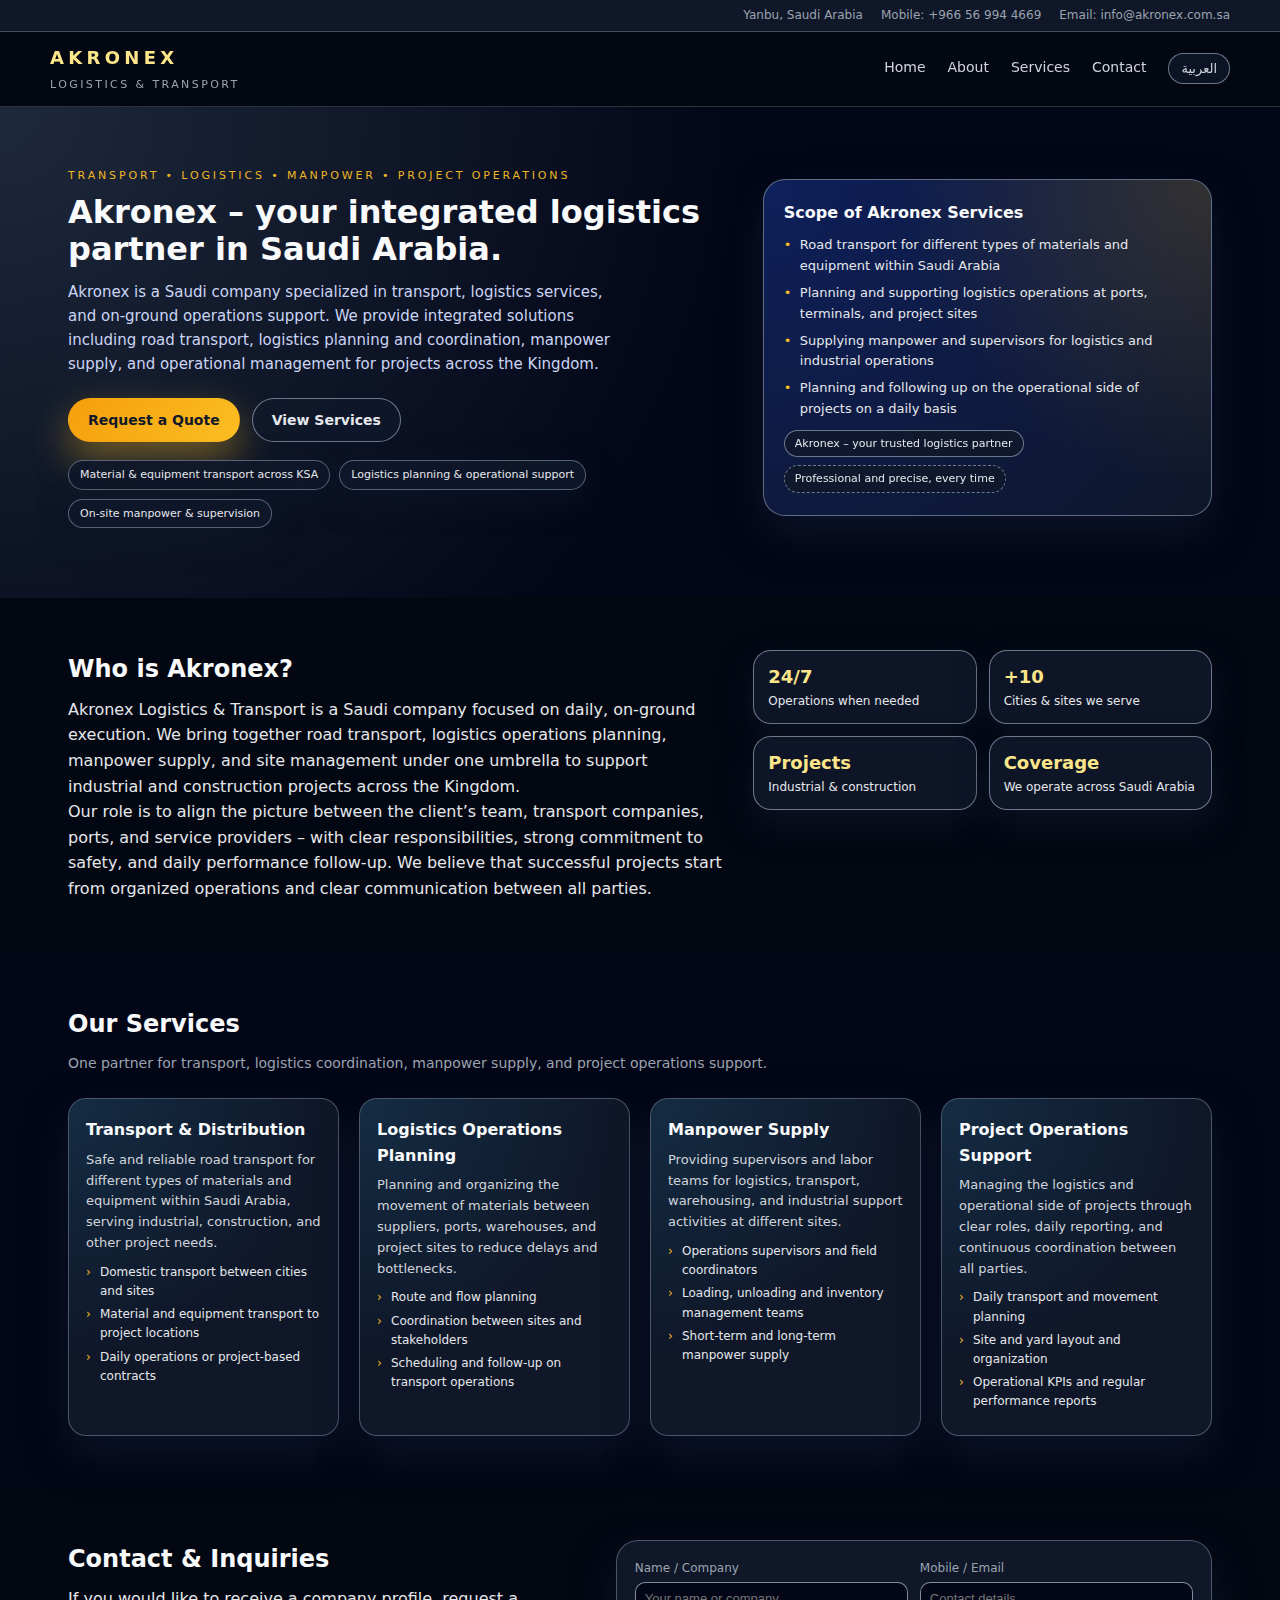
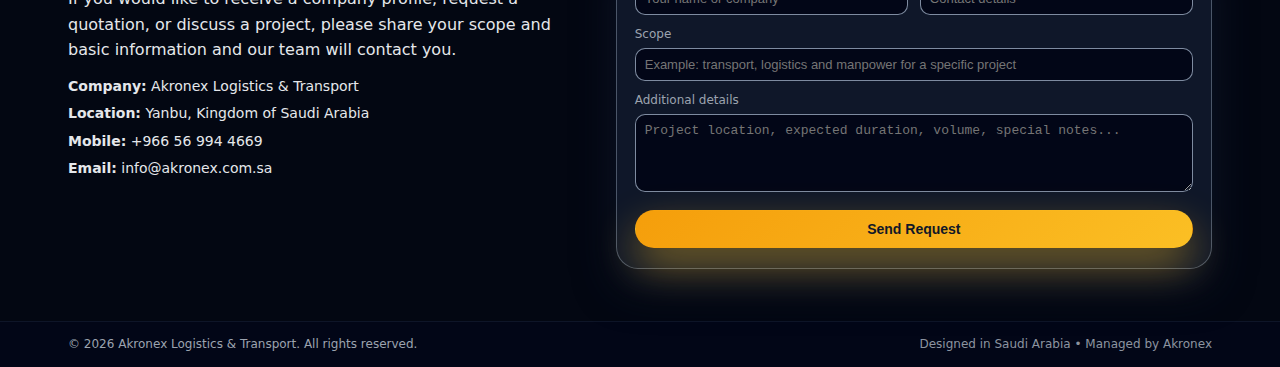
<file: index.html>
<!DOCTYPE html>
<html lang="en">
<head>
    <meta charset="UTF-8" />
    <title>Akronex Logistics & Transport | Integrated Transport, Logistics & Manpower in Saudi Arabia</title>
    <meta name="viewport" content="width=device-width, initial-scale=1.0" />

    <!-- Primary SEO Meta -->
    <meta name="description" content="Akronex is a Saudi logistics and transport company providing road transport, logistics operations planning, manpower supply, and on-ground project operations support across the Kingdom of Saudi Arabia.">
    <meta name="keywords" content="Akronex, logistics, transport, transportation, trucking, Saudi Arabia, Yanbu, KSA, logistics company, manpower supply, project operations, port logistics, industrial projects">
    <meta name="author" content="Akronex Logistics & Transport">
    <meta name="robots" content="index, follow">

    <!-- Canonical URL -->
    <link rel="canonical" href="https://akronex.com.sa/" />

    <!-- Open Graph / Facebook -->
    <meta property="og:title" content="Akronex Logistics & Transport | Integrated Logistics Partner in Saudi Arabia">
    <meta property="og:description" content="Saudi logistics partner for road transport, logistics coordination, manpower supply, and project operations support across the Kingdom.">
    <meta property="og:type" content="website">
    <meta property="og:url" content="https://akronex.com.sa/">
    <!-- استخدم صورة شعارك أو صورة الهيرو إن وجدت -->
    <meta property="og:image" content="https://akronex.com.sa/images/hero-logistics.jpg">
    <meta property="og:site_name" content="Akronex Logistics & Transport">

    <!-- Twitter -->
    <meta name="twitter:card" content="summary_large_image">
    <meta name="twitter:title" content="Akronex Logistics & Transport | Integrated Logistics Partner in Saudi Arabia">
    <meta name="twitter:description" content="Transport, logistics, manpower and project operations support across Saudi Arabia.">
    <meta name="twitter:image" content="https://akronex.com.sa/images/hero-logistics.jpg">

    <!-- Favicon (عدل المسار حسب ملفاتك) -->
    <link rel="icon" href="/favicon.ico" type="image/x-icon" />

    <!-- Styles -->
    <link rel="stylesheet" href="style.css" />
</head>
<body dir="ltr">
    <!-- Top Bar -->
    <div class="top-bar">
        <div class="container top-bar-inner">
            <span>Yanbu, Saudi Arabia</span>
            <span>Mobile: +966 56 994 4669</span>
            <span>Email: info@akronex.com.sa</span>
        </div>
    </div>

    <!-- Navbar -->
    <header class="navbar">
        <div class="container nav-inner">
            <div class="logo">
                <span class="logo-main">AKRONEX</span>
                <span class="logo-sub">Logistics & Transport</span>
            </div>
            <nav class="nav-links">
                <a href="#home">Home</a>
                <a href="#about">About</a>
                <a href="#services">Services</a>
                <a href="#contact">Contact</a>
                <a href="index-ar.html" class="lang-switch">العربية</a>
            </nav>
        </div>
    </header>

    <!-- Hero -->
    <section id="home" class="hero">
        <div class="container hero-inner">
            <div class="hero-text">
                <p class="hero-kicker">Transport • Logistics • Manpower • Project Operations</p>
                <h1>Akronex – your integrated logistics partner in Saudi Arabia.</h1>
                <p class="hero-subtitle">
                    Akronex is a Saudi company specialized in transport, logistics services, and on-ground operations support.
                    We provide integrated solutions including road transport, logistics planning and coordination, manpower supply,
                    and operational management for projects across the Kingdom.
                </p>
                <div class="hero-actions">
                    <a href="#contact" class="btn btn-primary">Request a Quote</a>
                    <a href="#services" class="btn btn-outline">View Services</a>
                </div>
                <div class="hero-tags">
                    <span>Material & equipment transport across KSA</span>
                    <span>Logistics planning & operational support</span>
                    <span>On-site manpower & supervision</span>
                </div>
            </div>

            <div class="hero-card">
                <h3>Scope of Akronex Services</h3>
                <ul>
                    <li>Road transport for different types of materials and equipment within Saudi Arabia</li>
                    <li>Planning and supporting logistics operations at ports, terminals, and project sites</li>
                    <li>Supplying manpower and supervisors for logistics and industrial operations</li>
                    <li>Planning and following up on the operational side of projects on a daily basis</li>
                </ul>
                <div class="hero-mini">
                    <span class="badge">Akronex – your trusted logistics partner</span>
                    <span class="badge badge-soft">Professional and precise, every time</span>
                </div>
            </div>
        </div>
    </section>

    <!-- About -->
    <section id="about" class="section section-alt">
        <div class="container about-grid">
            <div>
                <h2 class="section-title">Who is Akronex?</h2>
                <p>
                    Akronex Logistics & Transport is a Saudi company focused on daily, on-ground execution.
                    We bring together road transport, logistics operations planning, manpower supply, and site
                    management under one umbrella to support industrial and construction projects across the Kingdom.
                </p>
                <p>
                    Our role is to align the picture between the client’s team, transport companies, ports,
                    and service providers – with clear responsibilities, strong commitment to safety,
                    and daily performance follow-up. We believe that successful projects start from organized
                    operations and clear communication between all parties.
                </p>
            </div>

            <div class="stats-card">
                <div class="stat">
                    <span class="stat-number">24/7</span>
                    <span class="stat-label">Operations when needed</span>
                </div>
                <div class="stat">
                    <span class="stat-number">+10</span>
                    <span class="stat-label">Cities & sites we serve</span>
                </div>
                <div class="stat">
                    <span class="stat-number">Projects</span>
                    <span class="stat-label">Industrial & construction</span>
                </div>
                <div class="stat">
                    <span class="stat-number">Coverage</span>
                    <span class="stat-label">We operate across Saudi Arabia</span>
                </div>
            </div>
        </div>
    </section>

    <!-- Services -->
    <section id="services" class="section">
        <div class="container">
            <h2 class="section-title">Our Services</h2>
            <p class="section-subtitle">
                One partner for transport, logistics coordination, manpower supply, and project operations support.
            </p>

            <div class="cards-grid">
                <div class="card">
                    <h3>Transport & Distribution</h3>
                    <p>
                        Safe and reliable road transport for different types of materials and equipment within Saudi Arabia,
                        serving industrial, construction, and other project needs.
                    </p>
                    <ul class="card-list">
                        <li>Domestic transport between cities and sites</li>
                        <li>Material and equipment transport to project locations</li>
                        <li>Daily operations or project-based contracts</li>
                    </ul>
                </div>

                <div class="card">
                    <h3>Logistics Operations Planning</h3>
                    <p>
                        Planning and organizing the movement of materials between suppliers, ports, warehouses,
                        and project sites to reduce delays and bottlenecks.
                    </p>
                    <ul class="card-list">
                        <li>Route and flow planning</li>
                        <li>Coordination between sites and stakeholders</li>
                        <li>Scheduling and follow-up on transport operations</li>
                    </ul>
                </div>

                <div class="card">
                    <h3>Manpower Supply</h3>
                    <p>
                        Providing supervisors and labor teams for logistics, transport, warehousing, and industrial
                        support activities at different sites.
                    </p>
                    <ul class="card-list">
                        <li>Operations supervisors and field coordinators</li>
                        <li>Loading, unloading and inventory management teams</li>
                        <li>Short-term and long-term manpower supply</li>
                    </ul>
                </div>

                <div class="card">
                    <h3>Project Operations Support</h3>
                    <p>
                        Managing the logistics and operational side of projects through clear roles, daily reporting,
                        and continuous coordination between all parties.
                    </p>
                    <ul class="card-list">
                        <li>Daily transport and movement planning</li>
                        <li>Site and yard layout and organization</li>
                        <li>Operational KPIs and regular performance reports</li>
                    </ul>
                </div>
            </div>
        </div>
    </section>

    <!-- Contact -->
    <section id="contact" class="section section-alt">
        <div class="container contact-grid">
            <div>
                <h2 class="section-title">Contact & Inquiries</h2>
                <p>
                    If you would like to receive a company profile, request a quotation, or discuss a project,
                    please share your scope and basic information and our team will contact you.
                </p>

                <ul class="contact-list">
                    <li><strong>Company:</strong> Akronex Logistics & Transport</li>
                    <li><strong>Location:</strong> Yanbu, Kingdom of Saudi Arabia</li>
                    <li><strong>Mobile:</strong> +966 56 994 4669</li>
                    <li><strong>Email:</strong> info@akronex.com.sa</li>
                </ul>
            </div>

            <form class="contact-form">
                <div class="form-row">
                    <div class="form-group">
                        <label for="name-en">Name / Company</label>
                        <input type="text" id="name-en" placeholder="Your name or company" />
                    </div>
                    <div class="form-group">
                        <label for="contact-en">Mobile / Email</label>
                        <input type="text" id="contact-en" placeholder="Contact details" />
                    </div>
                </div>

                <div class="form-group">
                    <label for="scope-en">Scope</label>
                    <input type="text" id="scope-en" placeholder="Example: transport, logistics and manpower for a specific project" />
                </div>

                <div class="form-group">
                    <label for="details-en">Additional details</label>
                    <textarea id="details-en" rows="4" placeholder="Project location, expected duration, volume, special notes..."></textarea>
                </div>

                <button type="submit" class="btn btn-primary btn-full">Send Request</button>
            </form>
        </div>
    </section>

    <!-- Footer -->
    <footer class="footer">
        <div class="container footer-inner">
            <span>© <span id="year"></span> Akronex Logistics & Transport. All rights reserved.</span>
            <span class="footer-note">Designed in Saudi Arabia • Managed by Akronex</span>
        </div>
        <script>
            document.getElementById('year').textContent = new Date().getFullYear();
        </script>
    </footer>
</body>
</html>
</file>
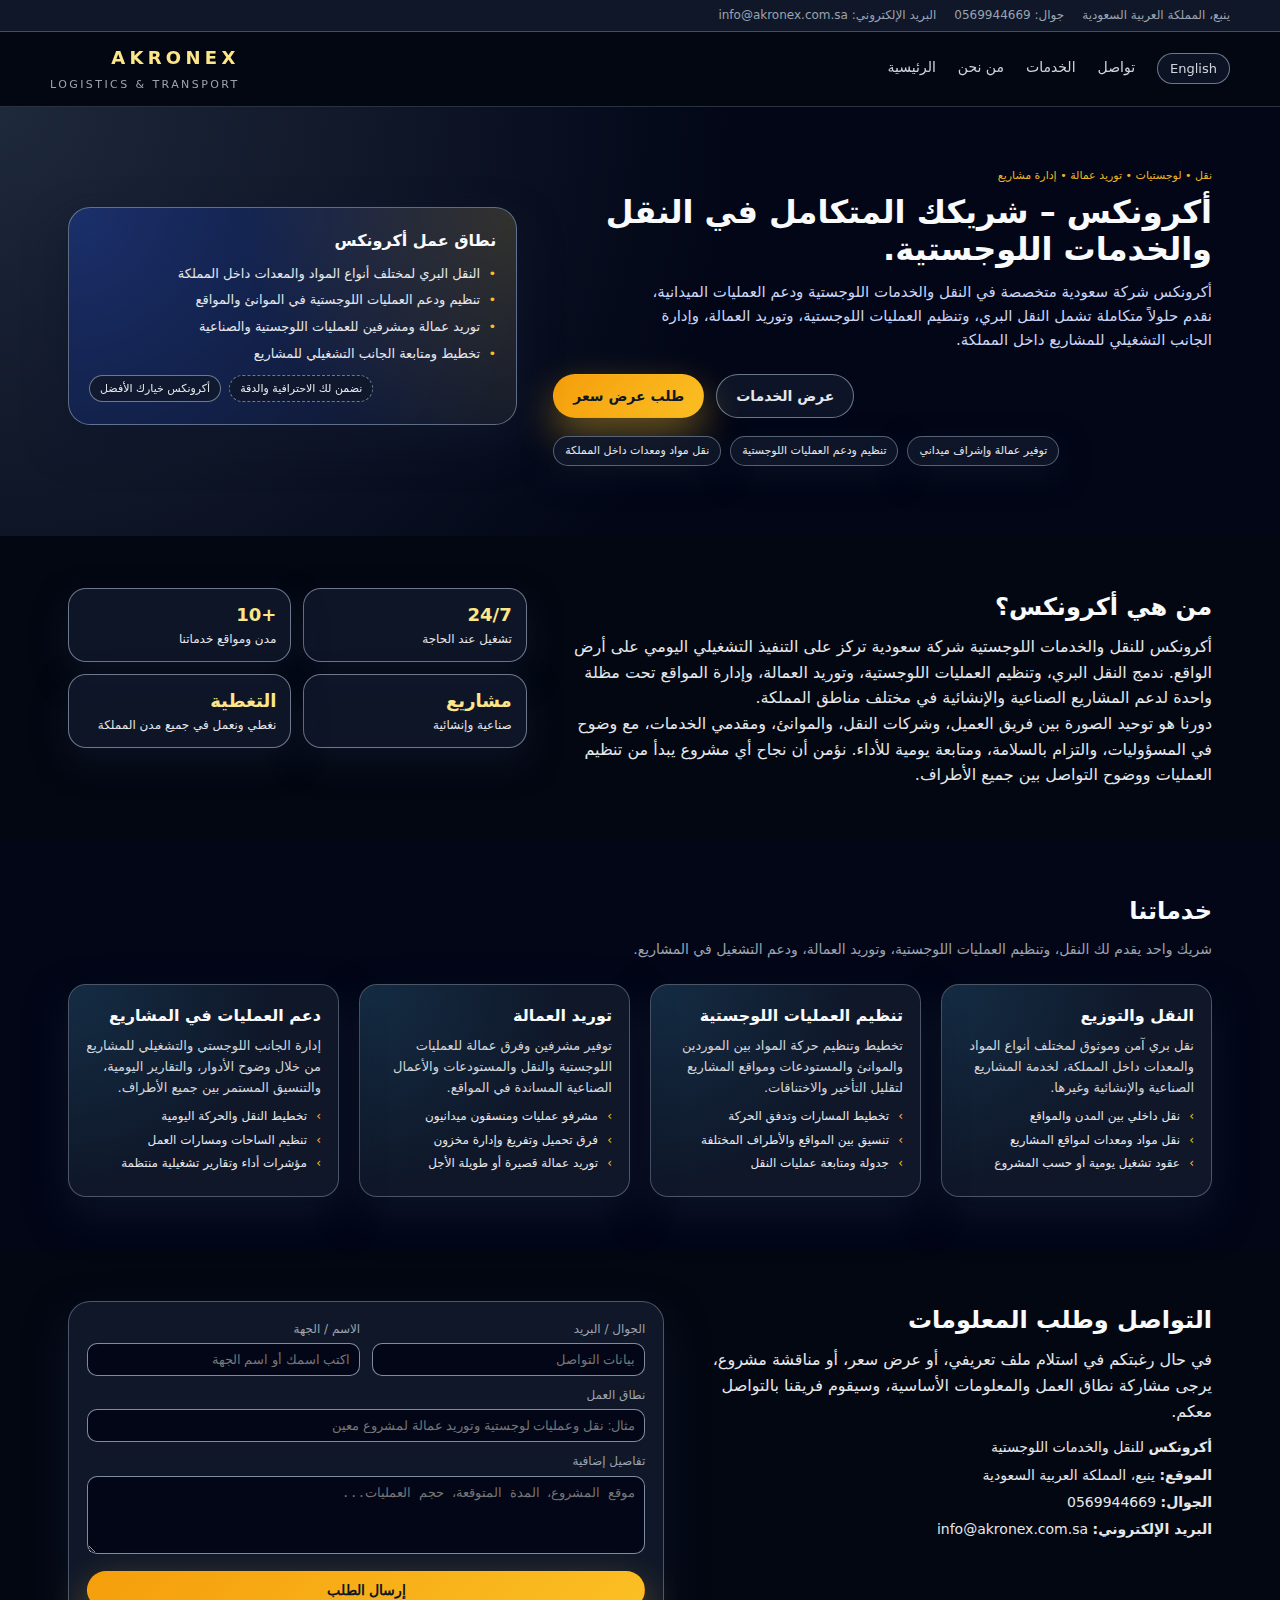
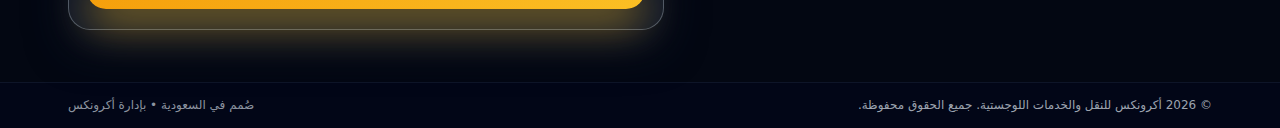
<file: index-ar.html>
<!DOCTYPE html>
<html lang="ar">
<head>
    <meta charset="UTF-8" />
    <title>أكرونكس للنقل والخدمات اللوجستية | شريكك المتكامل في التنفيذ والتشغيل</title>
    <meta name="viewport" content="width=device-width, initial-scale=1.0" />

    <!-- Meta SEO -->
    <meta name="description" content="أكرونكس شركة سعودية متخصصة في النقل والخدمات اللوجستية، تنظيم العمليات، وتوريد العمالة وإدارة الجانب التشغيلي للمشاريع في مختلف مناطق المملكة العربية السعودية.">
    <meta name="keywords" content="أكرونكس, نقل, خدمات لوجستية, لوجستيك, تشغيل, توريد عمالة, مشاريع صناعية, مشاريع إنشائية, ينبع, السعودية, نقل مواد, نقل معدات">
    <meta name="author" content="أكرونكس للنقل والخدمات اللوجستية">
    <meta name="robots" content="index, follow">

    <!-- Canonical -->
    <link rel="canonical" href="https://akronex.com.sa/index-ar.html" />

    <!-- Open Graph -->
    <meta property="og:title" content="أكرونكس للنقل والخدمات اللوجستية | شريكك المتكامل في التنفيذ والتشغيل">
    <meta property="og:description" content="نقل بري، تنظيم عمليات لوجستية، توريد عمالة، ودعم تشغيل المشاريع في جميع أنحاء المملكة العربية السعودية.">
    <meta property="og:type" content="website">
    <meta property="og:url" content="https://akronex.com.sa/index-ar.html">
    <meta property="og:image" content="https://akronex.com.sa/images/hero-logistics.jpg">
    <meta property="og:site_name" content="أكرونكس للنقل والخدمات اللوجستية">

    <!-- Twitter -->
    <meta name="twitter:card" content="summary_large_image">
    <meta name="twitter:title" content="أكرونكس للنقل والخدمات اللوجستية">
    <meta name="twitter:description" content="حلول نقل وخدمات لوجستية وتوريد عمالة للمشاريع الصناعية والإنشائية.">
    <meta name="twitter:image" content="https://akronex.com.sa/images/hero-logistics.jpg">

    <!-- Favicon -->
    <link rel="icon" href="/favicon.ico" type="image/x-icon" />

    <!-- Styles -->
    <link rel="stylesheet" href="style.css" />
</head>
<body dir="rtl">
    <!-- الشريط العلوي -->
    <div class="top-bar">
        <div class="container top-bar-inner rtl">
            <span>ينبع، المملكة العربية السعودية</span>
            <span>جوال: 0569944669</span>
            <span>البريد الإلكتروني: info@akronex.com.sa</span>
        </div>
    </div>

    <!-- شريط التنقل -->
    <header class="navbar">
        <div class="container nav-inner rtl">
            <div class="logo logo-rtl">
                <span class="logo-main">AKRONEX</span>
                <span class="logo-sub">Logistics & Transport</span>
            </div>
            <nav class="nav-links rtl">
                <a href="#home">الرئيسية</a>
                <a href="#about">من نحن</a>
                <a href="#services">الخدمات</a>
                <a href="#contact">تواصل</a>
                <a href="index.html" class="lang-switch">English</a>
            </nav>
        </div>
    </header>

    <!-- الهيرو -->
    <section id="home" class="hero">
        <div class="container hero-inner hero-rtl">
            <div class="hero-text">
                <p class="hero-kicker">نقل • لوجستيات • توريد عمالة • إدارة مشاريع</p>
                <h1>أكرونكس – شريكك المتكامل في النقل والخدمات اللوجستية.</h1>
                <p class="hero-subtitle hero-subtitle-rtl">
                    أكرونكس شركة سعودية متخصصة في النقل والخدمات اللوجستية ودعم العمليات الميدانية،
                    نقدم حلولاً متكاملة تشمل النقل البري، وتنظيم العمليات اللوجستية، وتوريد العمالة،
                    وإدارة الجانب التشغيلي للمشاريع داخل المملكة.
                </p>
                <div class="hero-actions hero-actions-rtl">
                    <a href="#contact" class="btn btn-primary">طلب عرض سعر</a>
                    <a href="#services" class="btn btn-outline">عرض الخدمات</a>
                </div>
                <div class="hero-tags hero-tags-rtl">
                    <span>نقل مواد ومعدات داخل المملكة</span>
                    <span>تنظيم ودعم العمليات اللوجستية</span>
                    <span>توفير عمالة وإشراف ميداني</span>
                </div>
            </div>

            <div class="hero-card hero-card-rtl">
                <h3>نطاق عمل أكرونكس</h3>
                <ul>
                    <li>النقل البري لمختلف أنواع المواد والمعدات داخل المملكة</li>
                    <li>تنظيم ودعم العمليات اللوجستية في الموانئ والمواقع</li>
                    <li>توريد عمالة ومشرفين للعمليات اللوجستية والصناعية</li>
                    <li>تخطيط ومتابعة الجانب التشغيلي للمشاريع</li>
                </ul>
                <div class="hero-mini hero-mini-rtl">
                    <span class="badge">أكرونكس خيارك الأفضل</span>
                    <span class="badge badge-soft">نضمن لك الاحترافية والدقة</span>
                </div>
            </div>
        </div>
    </section>

    <!-- من نحن -->
    <section id="about" class="section section-alt">
        <div class="container about-grid about-grid-rtl">
            <div>
                <h2 class="section-title">من هي أكرونكس؟</h2>
                <p class="paragraph-rtl">
                    أكرونكس للنقل والخدمات اللوجستية شركة سعودية تركز على التنفيذ التشغيلي اليومي على أرض الواقع.
                    ندمج النقل البري، وتنظيم العمليات اللوجستية، وتوريد العمالة، وإدارة المواقع تحت مظلة واحدة
                    لدعم المشاريع الصناعية والإنشائية في مختلف مناطق المملكة.
                </p>
                <p class="paragraph-rtl">
                    دورنا هو توحيد الصورة بين فريق العميل، وشركات النقل، والموانئ، ومقدمي الخدمات،
                    مع وضوح في المسؤوليات، والتزام بالسلامة، ومتابعة يومية للأداء.
                    نؤمن أن نجاح أي مشروع يبدأ من تنظيم العمليات ووضوح التواصل بين جميع الأطراف.
                </p>
            </div>

            <div class="stats-card stats-card-rtl">
                <div class="stat">
                    <span class="stat-number">24/7</span>
                    <span class="stat-label">تشغيل عند الحاجة</span>
                </div>
                <div class="stat">
                    <span class="stat-number">+10</span>
                    <span class="stat-label">مدن ومواقع خدماتنا</span>
                </div>
                <div class="stat">
                    <span class="stat-number">مشاريع</span>
                    <span class="stat-label">صناعية وإنشائية</span>
                </div>
                <div class="stat">
                    <span class="stat-number">التغطية</span>
                    <span class="stat-label">نغطي ونعمل في جميع مدن المملكة</span>
                </div>
            </div>
        </div>
    </section>

    <!-- الخدمات -->
    <section id="services" class="section">
        <div class="container">
            <h2 class="section-title">خدماتنا</h2>
            <p class="section-subtitle section-subtitle-rtl">
                شريك واحد يقدم لك النقل، وتنظيم العمليات اللوجستية، وتوريد العمالة، ودعم التشغيل في المشاريع.
            </p>

            <div class="cards-grid">
                <div class="card">
                    <h3>النقل والتوزيع</h3>
                    <p class="paragraph-rtl">
                        نقل بري آمن وموثوق لمختلف أنواع المواد والمعدات داخل المملكة،
                        لخدمة المشاريع الصناعية والإنشائية وغيرها.
                    </p>
                    <ul class="card-list">
                        <li>نقل داخلي بين المدن والمواقع</li>
                        <li>نقل مواد ومعدات لمواقع المشاريع</li>
                        <li>عقود تشغيل يومية أو حسب المشروع</li>
                    </ul>
                </div>

                <div class="card">
                    <h3>تنظيم العمليات اللوجستية</h3>
                    <p class="paragraph-rtl">
                        تخطيط وتنظيم حركة المواد بين الموردين والموانئ والمستودعات ومواقع المشاريع
                        لتقليل التأخير والاختناقات.
                    </p>
                    <ul class="card-list">
                        <li>تخطيط المسارات وتدفق الحركة</li>
                        <li>تنسيق بين المواقع والأطراف المختلفة</li>
                        <li>جدولة ومتابعة عمليات النقل</li>
                    </ul>
                </div>

                <div class="card">
                    <h3>توريد العمالة</h3>
                    <p class="paragraph-rtl">
                        توفير مشرفين وفرق عمالة للعمليات اللوجستية والنقل والمستودعات
                        والأعمال الصناعية المساندة في المواقع.
                    </p>
                    <ul class="card-list">
                        <li>مشرفو عمليات ومنسقون ميدانيون</li>
                        <li>فرق تحميل وتفريغ وإدارة مخزون</li>
                        <li>توريد عمالة قصيرة أو طويلة الأجل</li>
                    </ul>
                </div>

                <div class="card">
                    <h3>دعم العمليات في المشاريع</h3>
                    <p class="paragraph-rtl">
                        إدارة الجانب اللوجستي والتشغيلي للمشاريع من خلال وضوح الأدوار،
                        والتقارير اليومية، والتنسيق المستمر بين جميع الأطراف.
                    </p>
                    <ul class="card-list">
                        <li>تخطيط النقل والحركة اليومية</li>
                        <li>تنظيم الساحات ومسارات العمل</li>
                        <li>مؤشرات أداء وتقارير تشغيلية منتظمة</li>
                    </ul>
                </div>
            </div>
        </div>
    </section>

    <!-- التواصل -->
    <section id="contact" class="section section-alt">
        <div class="container contact-grid contact-grid-rtl">
            <div>
                <h2 class="section-title">التواصل وطلب المعلومات</h2>
                <p class="paragraph-rtl">
                    في حال رغبتكم في استلام ملف تعريفي، أو عرض سعر، أو مناقشة مشروع،
                    يرجى مشاركة نطاق العمل والمعلومات الأساسية، وسيقوم فريقنا بالتواصل معكم.
                </p>

                <ul class="contact-list contact-list-rtl">
                    <li><strong>أكرونكس</strong> للنقل والخدمات اللوجستية</li>
                    <li><strong>الموقع:</strong> ينبع، المملكة العربية السعودية</li>
                    <li><strong>الجوال:</strong> 0569944669 </li>
                    <li><strong>البريد الإلكتروني:</strong> info@akronex.com.sa</li>
                </ul>
            </div>

            <form class="contact-form">
                <div class="form-row form-row-rtl">
                    <div class="form-group">
                        <label for="name-ar">الاسم / الجهة</label>
                        <input type="text" id="name-ar" placeholder="اكتب اسمك أو اسم الجهة" />
                    </div>
                    <div class="form-group">
                        <label for="contact-ar">الجوال / البريد</label>
                        <input type="text" id="contact-ar" placeholder="بيانات التواصل" />
                    </div>
                </div>

                <div class="form-group">
                    <label for="scope-ar">نطاق العمل</label>
                    <input type="text" id="scope-ar" placeholder="مثال: نقل وعمليات لوجستية وتوريد عمالة لمشروع معين" />
                </div>

                <div class="form-group">
                    <label for="details-ar">تفاصيل إضافية</label>
                    <textarea id="details-ar" rows="4" placeholder="موقع المشروع، المدة المتوقعة، حجم العمليات..."></textarea>
                </div>

                <button type="submit" class="btn btn-primary btn-full">إرسال الطلب</button>
            </form>
        </div>
    </section>

    <!-- الفوتر -->
    <footer class="footer">
        <div class="container footer-inner footer-inner-rtl">
            <span>© <span id="year-ar"></span> أكرونكس للنقل والخدمات اللوجستية. جميع الحقوق محفوظة.</span>
            <span class="footer-note">صُمم في السعودية • بإدارة أكرونكس</span>
        </div>
        <script>
            document.getElementById('year-ar').textContent = new Date().getFullYear();
        </script>
    </footer>
</body>
</html>
</file>
<file: style.css>
/* =========================
   Akronex Global Theme
   Dark Navy + Gold
   ========================= */

/* ---------- Root & Base ---------- */

:root {
    --bg-body: #020617;
    --bg-hero: radial-gradient(circle at top left, #1e293b, #020617 55%);
    --bg-section: #020617;
    --bg-section-alt: #030712;

    --bg-card: rgba(15, 23, 42, 0.98);
    --bg-card-soft: rgba(15, 23, 42, 0.9);
    --border-soft: rgba(148, 163, 184, 0.45);

    --accent: #fbbf24;          /* Gold */
    --accent-soft: #fde68a;
    --accent-strong: #f59e0b;
    --accent-secondary: #38bdf8; /* Optional soft blue accent */

    --text-main: #e5e7eb;
    --text-muted: #9ca3af;
    --text-strong: #f9fafb;

    --radius-xl: 22px;
    --radius-lg: 18px;
    --radius-md: 14px;
    --radius-pill: 999px;

    --shadow-soft: 0 18px 45px rgba(15, 23, 42, 0.6);
    --shadow-card: 0 18px 40px rgba(15, 23, 42, 0.8);

    --transition-fast: 0.15s ease-out;
    --transition-med: 0.22s ease-out;
}

* {
    margin: 0;
    padding: 0;
    box-sizing: border-box;
}

html {
    scroll-behavior: smooth;
}

body {
    font-family: system-ui, -apple-system, BlinkMacSystemFont, "Segoe UI", sans-serif;
    background: var(--bg-body);
    color: var(--text-main);
    line-height: 1.6;
}

/* تحسين للغة العربية */
body[dir="rtl"] {
    font-family: system-ui, "Tahoma", "Segoe UI", sans-serif;
}

/* ---------- Generic Layout ---------- */

.container {
    width: 100%;
    max-width: 1180px;
    margin: 0 auto;
    padding: 0 18px;
}

/* ---------- Top Bar ---------- */

.top-bar {
    background: rgba(15, 23, 42, 0.98);
    border-bottom: 1px solid rgba(148, 163, 184, 0.4);
    font-size: 12px;
    color: var(--text-muted);
}

.top-bar-inner {
    display: flex;
    justify-content: flex-end;
    gap: 18px;
    padding: 6px 0;
    flex-wrap: wrap;
}

/* RTL helper */
.top-bar-inner.rtl {
    justify-content: flex-start;
}

/* ---------- Navbar ---------- */

.navbar {
    position: sticky;
    top: 0;
    z-index: 50;
    background: rgba(3, 7, 18, 0.97);
    backdrop-filter: blur(22px);
    border-bottom: 1px solid rgba(148, 163, 184, 0.28);
}

.nav-inner {
    display: flex;
    align-items: center;
    justify-content: space-between;
    padding: 12px 0;
}

.nav-inner.rtl {
    flex-direction: row-reverse;
}

.logo {
    display: flex;
    flex-direction: column;
    gap: 3px;
}

.logo-main {
    font-weight: 800;
    letter-spacing: 0.24em;
    font-size: 18px;
    color: var(--accent-soft);
    text-transform: uppercase;
}

.logo-sub {
    font-size: 11px;
    text-transform: uppercase;
    letter-spacing: 0.22em;
    color: var(--text-muted);
}

/* RTL logo */
.logo-rtl {
    text-align: right;
}

.nav-links {
    display: flex;
    gap: 22px;
    font-size: 14px;
    align-items: center;
}

.nav-links.rtl {
    flex-direction: row-reverse;
}

.nav-links a {
    position: relative;
    color: #d1d5db;
    text-decoration: none;
    padding-bottom: 3px;
    transition: color var(--transition-fast);
}

.nav-links a::after {
    content: "";
    position: absolute;
    left: 0;
    bottom: 0;
    width: 0%;
    height: 2px;
    background: linear-gradient(90deg, var(--accent), var(--accent-secondary));
    transition: width var(--transition-med);
}

.nav-links a:hover {
    color: var(--text-strong);
}

.nav-links a:hover::after {
    width: 100%;
}

/* Language switch button */
.lang-switch {
    border-radius: var(--radius-pill);
    border: 1px solid rgba(148, 163, 184, 0.7);
    padding: 5px 12px;
    font-size: 13px;
    color: var(--text-strong);
    text-decoration: none;
    background: rgba(15, 23, 42, 0.8);
    box-shadow: 0 0 0 rgba(0, 0, 0, 0);
    transition:
        background var(--transition-fast),
        color var(--transition-fast),
        box-shadow var(--transition-fast),
        transform var(--transition-fast),
        border-color var(--transition-fast);
}

.lang-switch:hover {
    background: linear-gradient(135deg, var(--accent-strong), var(--accent));
    color: #111827;
    border-color: transparent;
    box-shadow: 0 12px 30px rgba(251, 191, 36, 0.42);
    transform: translateY(-1px);
}

/* ---------- Hero Section ---------- */

.hero {
    background: var(--bg-hero);
    padding: 60px 0 70px;
}

.hero-inner {
    display: grid;
    grid-template-columns: minmax(0, 2.2fr) minmax(0, 1.5fr);
    gap: 36px;
    align-items: center;
}

/* RTL helper */
.hero-inner.hero-rtl {
    direction: rtl;
}

.hero-kicker {
    font-size: 11px;
    text-transform: uppercase;
    letter-spacing: 0.26em;
    color: var(--accent);
    margin-bottom: 10px;
    opacity: 0.95;
}

.hero-text h1 {
    font-size: 32px;
    line-height: 1.15;
    margin-bottom: 12px;
    color: var(--text-strong);
}

.hero-subtitle {
    font-size: 15px;
    max-width: 560px;
    color: #cbd5f5;
}

.hero-subtitle-rtl {
    text-align: right;
    direction: rtl;
}

.hero-actions {
    margin-top: 22px;
    display: flex;
    flex-wrap: wrap;
    gap: 12px;
}

.hero-actions-rtl {
    flex-direction: row-reverse;
}

.hero-tags {
    margin-top: 18px;
    display: flex;
    flex-wrap: wrap;
    gap: 9px;
    font-size: 11px;
}

.hero-tags span {
    border-radius: var(--radius-pill);
    padding: 5px 11px;
    border: 1px solid rgba(148, 163, 184, 0.55);
    background: linear-gradient(135deg, rgba(15, 23, 42, 0.95), rgba(15, 23, 42, 0.88));
    box-shadow: 0 10px 30px rgba(15, 23, 42, 0.6);
    color: #e5e7eb;
}

.hero-tags-rtl {
    flex-direction: row-reverse;
}

/* Hero card (right) */

.hero-card {
    position: relative;
    background: radial-gradient(circle at top left, rgba(30, 64, 175, 0.45), rgba(15, 23, 42, 0.98));
    border-radius: var(--radius-xl);
    padding: 20px 20px 22px;
    border: 1px solid rgba(148, 163, 184, 0.6);
    box-shadow: var(--shadow-card);
    overflow: hidden;
}

.hero-card::before {
    content: "";
    position: absolute;
    inset: 0;
    background: radial-gradient(circle at top right, rgba(251, 191, 36, 0.16), transparent 55%);
    opacity: 0.95;
    pointer-events: none;
}

.hero-card h3 {
    position: relative;
    z-index: 1;
    font-size: 16px;
    margin-bottom: 10px;
    color: var(--text-strong);
}

.hero-card ul {
    position: relative;
    z-index: 1;
    list-style: none;
    font-size: 13px;
    color: #e5e7eb;
    margin-bottom: 10px;
}

.hero-card li {
    position: relative;
    padding-left: 16px;
    margin-bottom: 6px;
}

.hero-card li::before {
    content: "•";
    position: absolute;
    left: 0;
    top: 0;
    color: var(--accent);
}

/* RTL hero card bullets */

.hero-card-rtl li {
    padding-left: 0;
    padding-right: 16px;
}

.hero-card-rtl li::before {
    left: auto;
    right: 0;
}

.hero-mini {
    position: relative;
    z-index: 1;
    display: flex;
    flex-wrap: wrap;
    gap: 8px;
}

.hero-mini-rtl {
    flex-direction: row-reverse;
}

/* Badges */

.badge {
    font-size: 11px;
    padding: 4px 10px;
    border-radius: var(--radius-pill);
    border: 1px solid rgba(148, 163, 184, 0.7);
    color: #e5e7eb;
    background: rgba(15, 23, 42, 0.85);
    backdrop-filter: blur(12px);
}

.badge-soft {
    border-style: dashed;
}

/* ---------- Buttons ---------- */

.btn {
    display: inline-flex;
    align-items: center;
    justify-content: center;
    padding: 10px 19px;
    border-radius: var(--radius-pill);
    font-size: 14px;
    font-weight: 600;
    cursor: pointer;
    text-decoration: none;
    border: 1px solid transparent;
    transition:
        transform var(--transition-fast),
        box-shadow var(--transition-fast),
        background var(--transition-fast),
        border-color var(--transition-fast),
        color var(--transition-fast);
}

.btn-primary {
    background: linear-gradient(135deg, var(--accent-strong), var(--accent));
    color: #111827;
    box-shadow: 0 18px 40px rgba(251, 191, 36, 0.45);
}

.btn-primary:hover {
    transform: translateY(-1px);
    box-shadow: 0 24px 55px rgba(251, 191, 36, 0.55);
}

.btn-outline {
    border-color: rgba(148, 163, 184, 0.7);
    color: #e5e7eb;
    background: rgba(15, 23, 42, 0.85);
}

.btn-outline:hover {
    background: rgba(15, 23, 42, 1);
    border-color: rgba(248, 250, 252, 0.8);
}

.btn-full {
    width: 100%;
}

/* ---------- Sections ---------- */

.section {
    padding: 52px 0;
    background: var(--bg-section);
}

.section-alt {
    background: var(--bg-section-alt);
}

.section-title {
    font-size: 24px;
    margin-bottom: 8px;
    color: var(--text-strong);
}

.section-subtitle {
    font-size: 14px;
    color: var(--text-muted);
    margin-bottom: 24px;
}

.section-subtitle-rtl {
    text-align: right;
}

/* Generic RTL text helper */
.paragraph-rtl {
    direction: rtl;
    text-align: right;
}

/* ---------- About / Stats ---------- */

.about-grid {
    display: grid;
    grid-template-columns: minmax(0, 2fr) minmax(0, 1.4fr);
    gap: 30px;
    align-items: flex-start;
}

.about-grid-rtl {
    direction: rtl;
}

.stats-card {
    display: grid;
    grid-template-columns: repeat(2, minmax(0, 1fr));
    gap: 12px;
}

.stats-card-rtl {
    direction: rtl;
}

.stat {
    background: var(--bg-card-soft);
    border-radius: var(--radius-lg);
    padding: 12px 14px;
    border: 1px solid rgba(148, 163, 184, 0.7);
    box-shadow: 0 14px 32px rgba(15, 23, 42, 0.7);
}

.stat-number {
    display: block;
    font-size: 18px;
    font-weight: 700;
    color: var(--accent-soft);
}

.stat-label {
    display: block;
    font-size: 12px;
    color: var(--text-main);
}

/* ---------- Cards / Services ---------- */

.cards-grid {
    display: grid;
    grid-template-columns: repeat(auto-fit, minmax(260px, 1fr));
    gap: 20px;
}

.card {
    background: var(--bg-card);
    border-radius: var(--radius-lg);
    padding: 18px 17px 19px;
    border: 1px solid var(--border-soft);
    box-shadow: var(--shadow-card);
    position: relative;
    overflow: hidden;
}

.card::before {
    content: "";
    position: absolute;
    inset: 0;
    background: radial-gradient(circle at top left, rgba(56, 189, 248, 0.16), transparent 60%);
    opacity: 0.8;
    pointer-events: none;
}

.card h3 {
    position: relative;
    z-index: 1;
    font-size: 16px;
    margin-bottom: 7px;
    color: var(--text-strong);
}

.card p {
    position: relative;
    z-index: 1;
    font-size: 13px;
    color: #d1d5db;
    margin-bottom: 9px;
}

.card-list {
    position: relative;
    z-index: 1;
    list-style: none;
    font-size: 12px;
    color: #e5e7eb;
}

.card-list li {
    position: relative;
    padding-left: 14px;
    margin-bottom: 4px;
}

.card-list li::before {
    content: "›";
    position: absolute;
    left: 0;
    top: 0;
    color: var(--accent);
    font-size: 12px;
}

/* RTL bullets inside cards */

body[dir="rtl"] .card-list li {
    padding-left: 0;
    padding-right: 14px;
}

body[dir="rtl"] .card-list li::before {
    left: auto;
    right: 0;
}

/* ---------- Contact ---------- */

.contact-grid {
    display: grid;
    grid-template-columns: minmax(0, 1.4fr) minmax(0, 1.6fr);
    gap: 26px;
    align-items: flex-start;
}

.contact-grid-rtl {
    direction: rtl;
}

.contact-list {
    list-style: none;
    font-size: 14px;
    color: #e5e7eb;
    margin: 12px 0 10px;
}

.contact-list li {
    margin-bottom: 5px;
}

.contact-list-rtl {
    text-align: right;
}

/* Form */

.contact-form {
    background: var(--bg-card);
    border-radius: var(--radius-xl);
    padding: 18px 18px 20px;
    border: 1px solid var(--border-soft);
    box-shadow: var(--shadow-card);
}

.form-row {
    display: flex;
    gap: 12px;
    flex-wrap: wrap;
}

.form-row-rtl {
    flex-direction: row-reverse;
}

.form-group {
    flex: 1;
    min-width: 165px;
    margin-bottom: 10px;
}

label {
    display: block;
    font-size: 12px;
    color: var(--text-muted);
    margin-bottom: 4px;
}

input,
textarea {
    width: 100%;
    border-radius: 10px;
    border: 1px solid rgba(148, 163, 184, 0.85);
    background: #020617;
    color: #e5e7eb;
    padding: 8px 9px;
    font-size: 13px;
    outline: none;
    transition:
        border-color var(--transition-fast),
        box-shadow var(--transition-fast),
        background var(--transition-fast);
}

input:focus,
textarea:focus {
    border-color: var(--accent);
    box-shadow: 0 0 0 1px rgba(251, 191, 36, 0.4);
    background: #020617;
}

/* ---------- Footer ---------- */

.footer {
    background: #020617;
    border-top: 1px solid rgba(15, 23, 42, 0.9);
    color: var(--text-muted);
    font-size: 12px;
    padding: 13px 0;
}

.footer-inner {
    display: flex;
    justify-content: space-between;
    align-items: center;
    gap: 10px;
    flex-wrap: wrap;
}

.footer-inner-rtl {
    direction: rtl;
}

.footer-note {
    opacity: 0.9;
}

/* ---------- Responsive ---------- */

@media (max-width: 960px) {
    .hero-inner {
        grid-template-columns: minmax(0, 1fr);
    }

    .about-grid,
    .contact-grid {
        grid-template-columns: minmax(0, 1fr);
    }

    .hero {
        padding-top: 44px;
    }
}

@media (max-width: 800px) {
    .nav-links {
        gap: 16px;
        font-size: 13px;
    }

    .top-bar-inner {
        justify-content: center;
    }
}

@media (max-width: 640px) {
    .hero-text h1 {
        font-size: 24px;
    }

    .section {
        padding: 44px 0;
    }

    .nav-links {
        display: none; /* لو حاب نسوي منيو للجوال لاحقاً نعدل هنا */
    }

    .logo-main {
        font-size: 16px;
        letter-spacing: 0.2em;
    }
}
</file>
